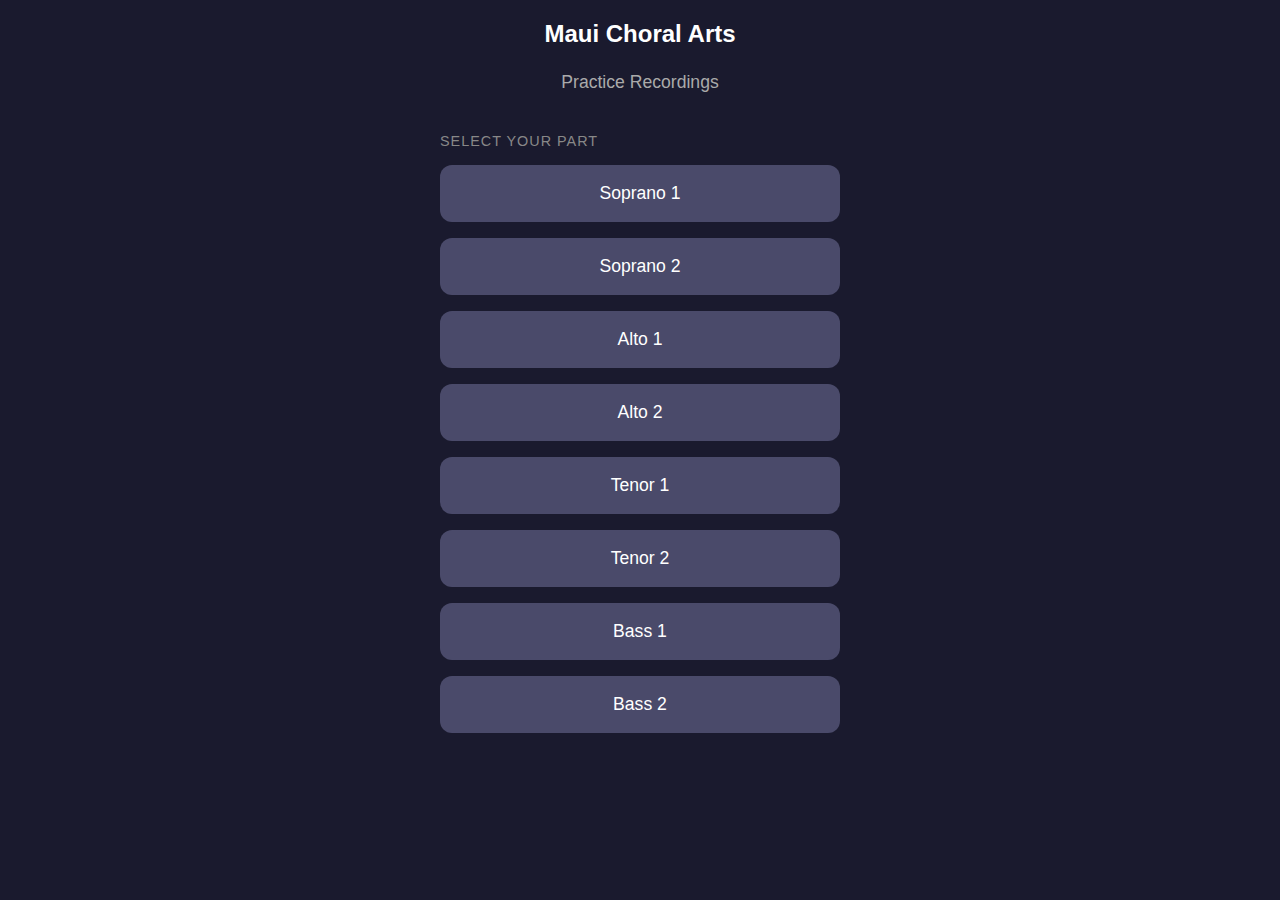
<file: site/index.html>
<!DOCTYPE html>
<html lang="en">
<head>
    <meta charset="UTF-8">
    <meta name="viewport" content="width=device-width, initial-scale=1.0">
    <title>Maui Choral Arts Practice</title>
    <link rel="stylesheet" href="styles.css">
</head>
<body>
    <div class="container">
        <h1 class="title">Maui Choral Arts</h1>
        <p class="subtitle">Practice Recordings</p>

        <p class="section-label">Select Your Part</p>

        <a href="songs.html?part=Sop1" class="btn">Soprano 1</a>
        <a href="songs.html?part=Sop2" class="btn">Soprano 2</a>
        <a href="songs.html?part=Alt1" class="btn">Alto 1</a>
        <a href="songs.html?part=Alt2" class="btn">Alto 2</a>
        <a href="songs.html?part=Ten1" class="btn">Tenor 1</a>
        <a href="songs.html?part=Ten2" class="btn">Tenor 2</a>
        <a href="songs.html?part=Bas1" class="btn">Bass 1</a>
        <a href="songs.html?part=Bas2" class="btn">Bass 2</a>
    </div>
</body>
</html>
</file>
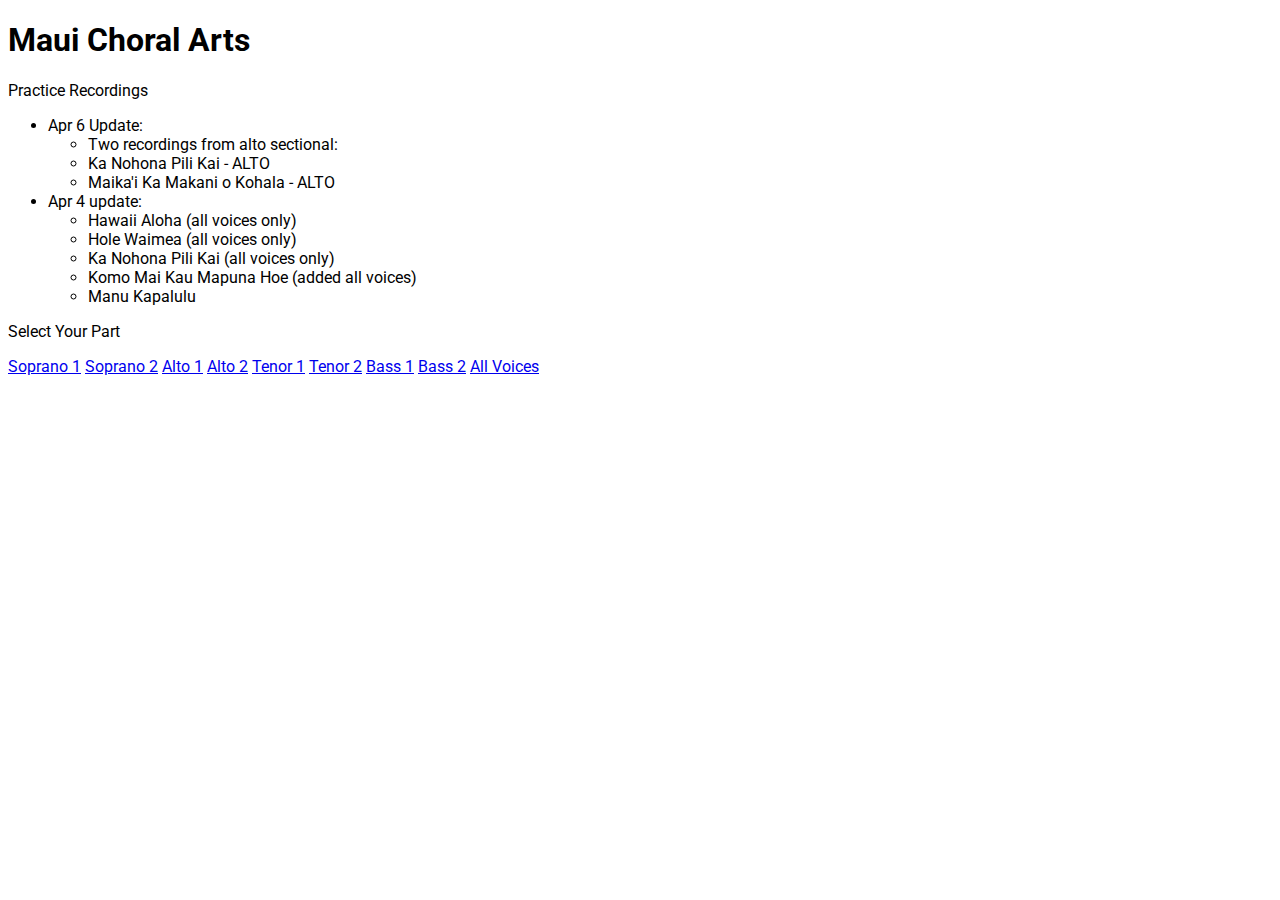
<file: static/index.html>
<!DOCTYPE html>
<html lang="en">
  <head>
    <meta charset="UTF-8">
    <meta name="viewport" content="width=device-width, initial-scale=1.0">

    <title>Maui Choral Arts Practice</title>

    <!-- This snippet copied from fonts.google.com -->
    <link rel="preconnect" href="https://fonts.googleapis.com">
    <link rel="preconnect" href="https://fonts.gstatic.com" crossorigin>
    <link href="https://fonts.googleapis.com/css2?family=Roboto:ital,wght@0,100..900;1,100..900&display=swap" rel="stylesheet">

    <link rel="stylesheet" href="style.css">
  </head>
  <body>
    <h1 class="title">Maui Choral Arts</h1>
    <p class="subtitle">Practice Recordings</p>

    <ul>
      <li>Apr 6 Update:</li>
      <ul>
	<li>Two recordings from alto sectional:</li>
	<li>Ka Nohona Pili Kai - ALTO</li>
	<li>Maika'i Ka Makani o Kohala - ALTO</li>
      </ul>
	
      <li>Apr 4 update:</li>
      <ul>
	<li>Hawaii Aloha (all voices only)</li>
	<li>Hole Waimea (all voices only)</li>
	<li>Ka Nohona Pili Kai (all voices only)</li>
	<li>Komo Mai Kau Mapuna Hoe (added all voices)</li>
	<li>Manu Kapalulu</li>
      </ul>
    </ul>

    <p class="section-label">Select Your Part</p>

    <a href="soprano1.html" class="choice">Soprano 1</a>
    <a href="soprano2.html" class="choice">Soprano 2</a>
    <a href="alto1.html" class="choice">Alto 1</a>
    <a href="alto2.html" class="choice">Alto 2</a>
    <a href="tenor1.html" class="choice">Tenor 1</a>
    <a href="tenor2.html" class="choice">Tenor 2</a>
    <a href="bass1.html" class="choice">Bass 1</a>
    <a href="bass2.html" class="choice">Bass 2</a>
    <a href="allvoices.html" class="choice">All Voices</a>
  </body>
</html>
</file>
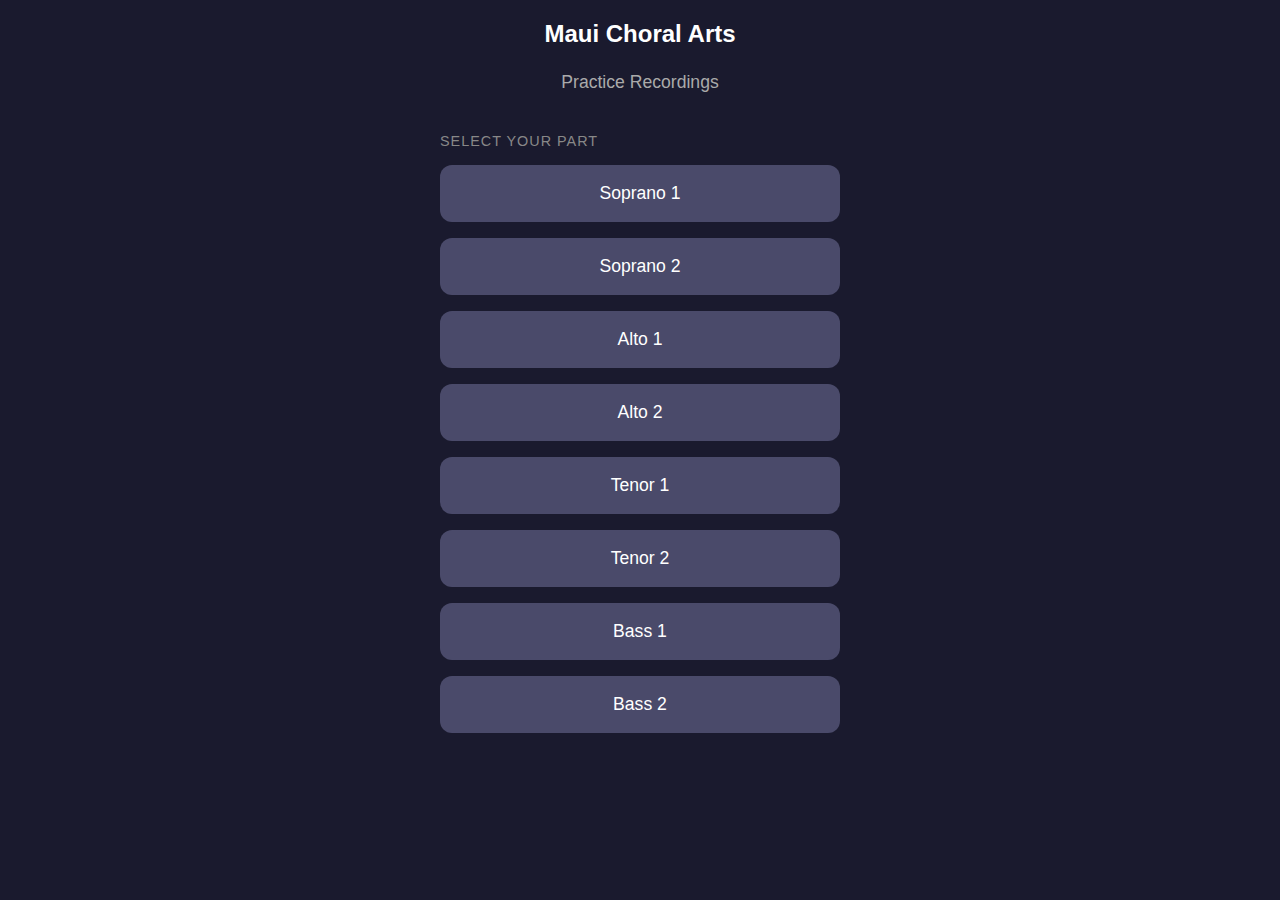
<file: site/player.html>
<!DOCTYPE html>
<html lang="en">
<head>
    <meta charset="UTF-8">
    <meta name="viewport" content="width=device-width, initial-scale=1.0">
    <title>Now Playing - Maui Choral Arts</title>
    <link rel="stylesheet" href="styles.css">
</head>
<body>
    <div class="container">
        <h1 class="title">Maui Choral Arts</h1>

        <div class="player-container">
            <div class="now-playing">
                <p class="part" id="part-display"></p>
                <p class="song" id="song-display"></p>
            </div>

            <audio id="audio-player" controls>
                Your browser does not support the audio element.
            </audio>
        </div>

        <a href="songs.html" id="back-link" class="btn btn-back">Back to Songs</a>
    </div>

    <script src="app.js"></script>
    <script>initPlayerPage();</script>
</body>
</html>
</file>
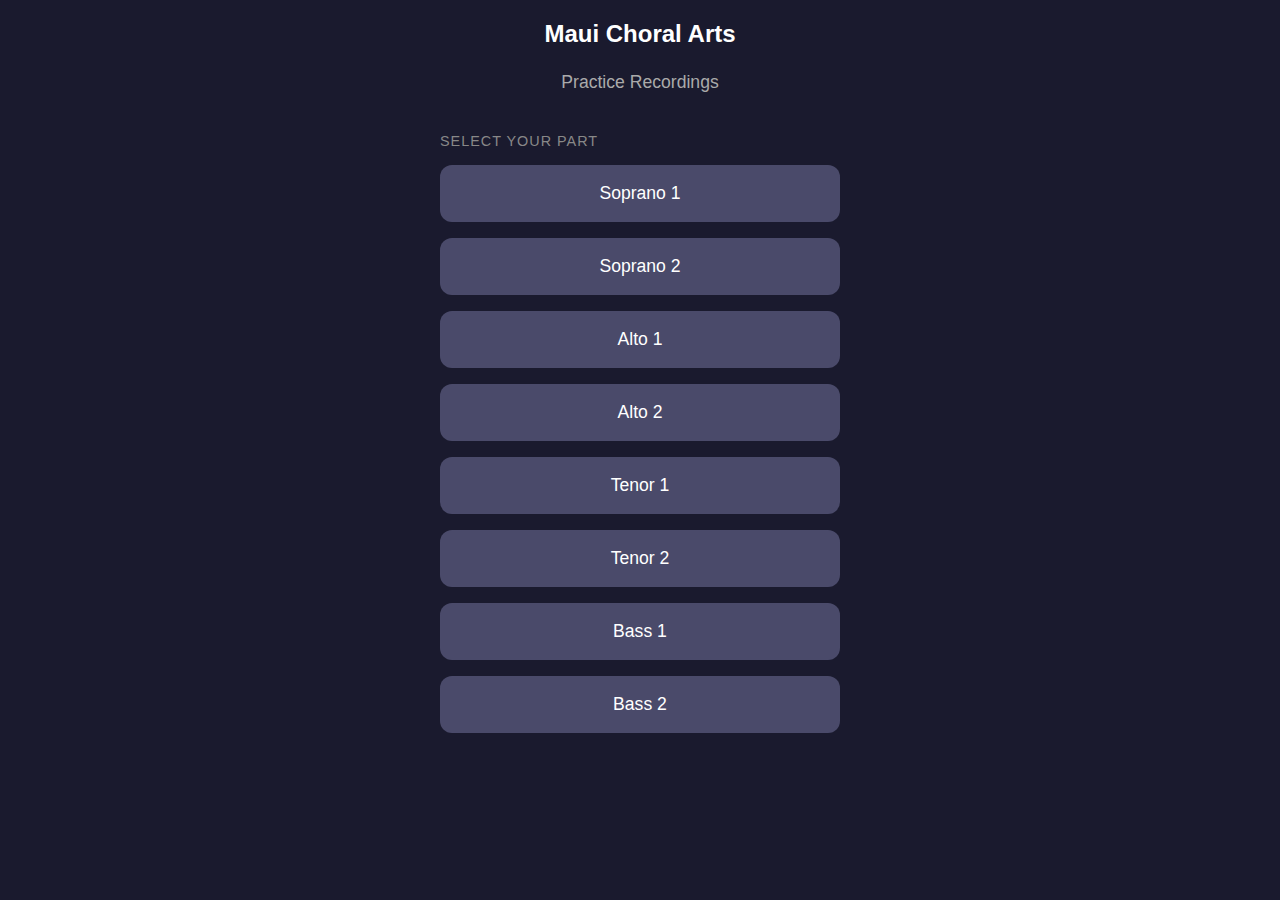
<file: site/songs.html>
<!DOCTYPE html>
<html lang="en">
<head>
    <meta charset="UTF-8">
    <meta name="viewport" content="width=device-width, initial-scale=1.0">
    <title>Select Song - Maui Choral Arts</title>
    <link rel="stylesheet" href="styles.css">
</head>
<body>
    <div class="container">
        <h1 class="title">Maui Choral Arts</h1>
        <p class="subtitle" id="part-display"></p>

        <p class="section-label">Select a Song</p>

        <div id="song-list"></div>

        <a href="index.html" class="btn btn-back">Back</a>
    </div>

    <script src="app.js"></script>
    <script>initSongsPage();</script>
</body>
</html>
</file>
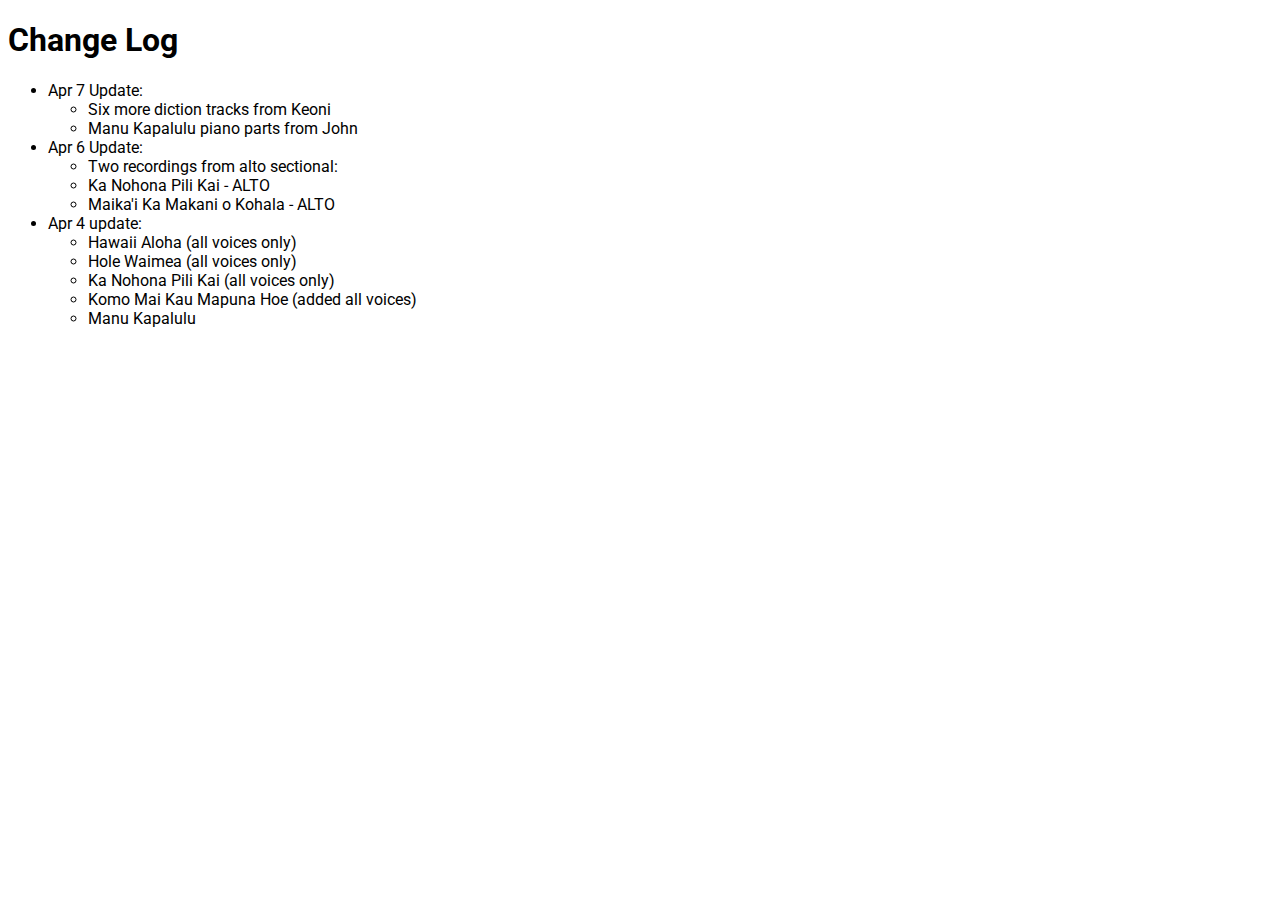
<file: static/updates.html>
<!DOCTYPE html>
<html lang="en">
  <head>
    <meta charset="UTF-8">
    <meta name="viewport" content="width=device-width, initial-scale=1.0">

    <title>Change Log</title>

    <!-- This snippet copied from fonts.google.com -->
    <link rel="preconnect" href="https://fonts.googleapis.com">
    <link rel="preconnect" href="https://fonts.gstatic.com" crossorigin>
    <link href="https://fonts.googleapis.com/css2?family=Roboto:ital,wght@0,100..900;1,100..900&display=swap" rel="stylesheet">

    <link rel="stylesheet" href="style.css">
  </head>
  <body>
    <h1 class="title">Change Log</h1>

    <ul>
      <li>Apr 7 Update:</li>
      <ul>
	<li>Six more diction tracks from Keoni</li>
	<li>Manu Kapalulu piano parts from John</li>
      </ul>
      <li>Apr 6 Update:</li>
      <ul>
	<li>Two recordings from alto sectional:</li>
	<li>Ka Nohona Pili Kai - ALTO</li>
	<li>Maika'i Ka Makani o Kohala - ALTO</li>
      </ul>
      <li>Apr 4 update:</li>
      <ul>
	<li>Hawaii Aloha (all voices only)</li>
	<li>Hole Waimea (all voices only)</li>
	<li>Ka Nohona Pili Kai (all voices only)</li>
	<li>Komo Mai Kau Mapuna Hoe (added all voices)</li>
	<li>Manu Kapalulu</li>
      </ul>
    </ul>
  </body>
</html>
</file>
<file: site/styles.css>
* {
    box-sizing: border-box;
    margin: 0;
    padding: 0;
}

body {
    font-family: -apple-system, BlinkMacSystemFont, "Segoe UI", Roboto, sans-serif;
    background: #1a1a2e;
    color: #eee;
    min-height: 100vh;
    display: flex;
    flex-direction: column;
    align-items: center;
    padding: 20px;
}

.container {
    width: 100%;
    max-width: 400px;
    display: flex;
    flex-direction: column;
    gap: 16px;
}

.title {
    text-align: center;
    font-size: 1.5rem;
    font-weight: 600;
    margin-bottom: 8px;
    color: #fff;
}

.subtitle {
    text-align: center;
    font-size: 1.1rem;
    color: #aaa;
    margin-bottom: 16px;
}

.btn {
    display: block;
    width: 100%;
    padding: 18px 24px;
    font-size: 1.1rem;
    font-weight: 500;
    text-align: center;
    text-decoration: none;
    color: #fff;
    background: #4a4a6a;
    border: none;
    border-radius: 12px;
    cursor: pointer;
    transition: background 0.2s;
}

.btn:hover {
    background: #5a5a7a;
}

.btn:active {
    background: #3a3a5a;
}

.btn-back {
    background: #333;
    font-size: 1rem;
    padding: 14px 20px;
}

.btn-back:hover {
    background: #444;
}

.player-container {
    display: flex;
    flex-direction: column;
    align-items: center;
    gap: 24px;
    margin-top: 20px;
}

.now-playing {
    text-align: center;
}

.now-playing .part {
    font-size: 1rem;
    color: #aaa;
    margin-bottom: 8px;
}

.now-playing .song {
    font-size: 1.4rem;
    font-weight: 600;
}

audio {
    width: 100%;
    max-width: 350px;
}

.section-label {
    font-size: 0.9rem;
    color: #888;
    text-transform: uppercase;
    letter-spacing: 1px;
    margin-top: 8px;
}
</file>
<file: static/style.css>
body {
    font-family: Roboto;
}
</file>
